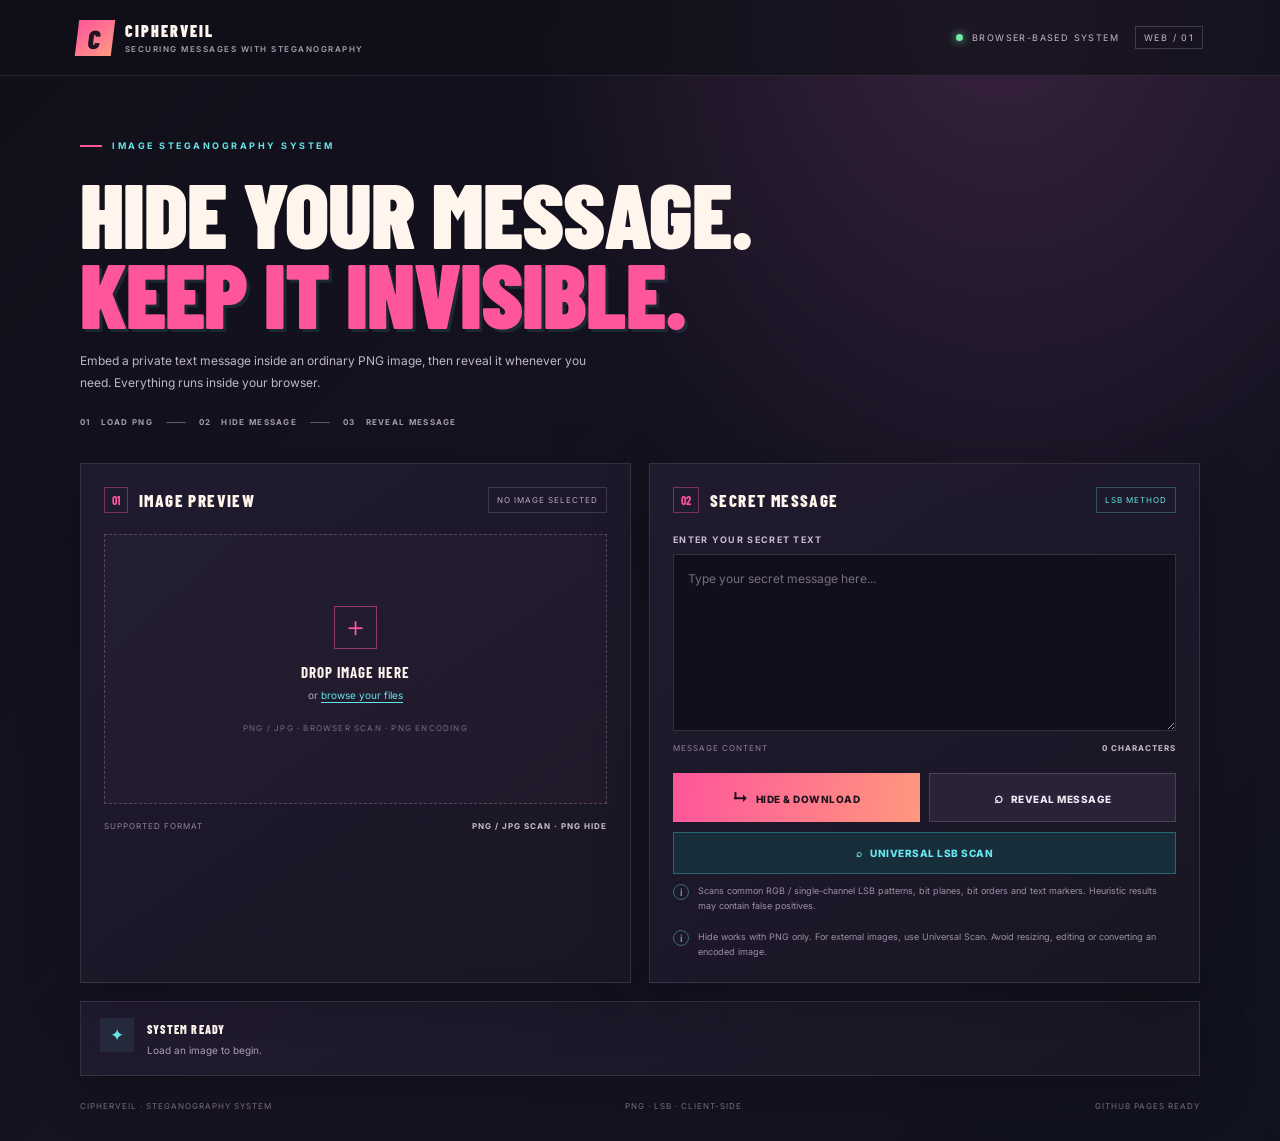
<file: index.html>
<!DOCTYPE html>
<html lang="en">
<head>
  <meta charset="UTF-8">
  <meta name="viewport" content="width=device-width, initial-scale=1.0">
  <meta name="theme-color" content="#11101b">
  <title>CipherVeil | Image Steganography</title>
  <link rel="preconnect" href="https://fonts.googleapis.com">
  <link rel="preconnect" href="https://fonts.gstatic.com" crossorigin>
  <link href="https://fonts.googleapis.com/css2?family=Barlow+Condensed:wght@500;600;700;800;900&family=Inter:wght@400;500;600;700&display=swap" rel="stylesheet">
  <link rel="stylesheet" href="style.css">
</head>
<body>
  <header class="topbar">
    <a class="brand" href="#"><span class="brand-icon">C</span><span>CIPHERVEIL<small>SECURING MESSAGES WITH STEGANOGRAPHY</small></span></a>
    <div class="top-status"><span class="pulse"></span> BROWSER-BASED SYSTEM <span class="version">WEB / 01</span></div>
  </header>

  <main class="container">
    <section class="hero">
      <div class="eyebrow"><span></span> IMAGE STEGANOGRAPHY SYSTEM</div>
      <h1>HIDE YOUR MESSAGE.<br><em>KEEP IT INVISIBLE.</em></h1>
      <p>Embed a private text message inside an ordinary PNG image, then reveal it whenever you need. Everything runs inside your browser.</p>
      <div class="steps"><span>01 &nbsp; LOAD PNG</span><i></i><span>02 &nbsp; HIDE MESSAGE</span><i></i><span>03 &nbsp; REVEAL MESSAGE</span></div>
    </section>

    <section class="workspace">
      <article class="panel">
        <div class="panel-heading"><div><b>01</b><h2>IMAGE PREVIEW</h2></div><span class="tag" id="fileStatus">NO IMAGE SELECTED</span></div>
        <label class="dropzone" id="dropzone" for="imageInput">
          <input type="file" id="imageInput" accept="image/png,image/jpeg,.png,.jpg,.jpeg">
          <span class="plus">＋</span><strong>DROP IMAGE HERE</strong>
          <small>or <u>browse your files</u></small>
          <small class="format">PNG / JPG · BROWSER SCAN · PNG ENCODING</small>
        </label>
        <div class="preview hidden" id="preview">
          <img id="previewImg" alt="Selected PNG preview">
          <div class="preview-bar"><span id="fileName">image.png</span><button id="changeFile" type="button">CHANGE IMAGE</button></div>
        </div>
        <div class="meta"><span>SUPPORTED FORMAT</span><strong>PNG / JPG SCAN · PNG HIDE</strong></div>
      </article>

      <article class="panel">
        <div class="panel-heading"><div><b>02</b><h2>SECRET MESSAGE</h2></div><span class="tag cyan">LSB METHOD</span></div>
        <label class="field-label" for="message">ENTER YOUR SECRET TEXT</label>
        <textarea id="message" maxlength="100000" placeholder="Type your secret message here..."></textarea>
        <div class="meta counter"><span>MESSAGE CONTENT</span><strong id="count">0 CHARACTERS</strong></div>
        <div class="actions">
          <button class="btn hide-btn" id="hideBtn"><span>↳</span> HIDE &amp; DOWNLOAD</button>
          <button class="btn reveal-btn" id="revealBtn"><span>⌕</span> REVEAL MESSAGE</button>
        </div>
        <button class="btn scan-btn" id="scanBtn" type="button">⌕ &nbsp; UNIVERSAL LSB SCAN</button>
        <div class="hint scan-hint"><span>i</span><p>Scans common RGB / single-channel LSB patterns, bit planes, bit orders and text markers. Heuristic results may contain false positives.</p></div>
        <div class="hint"><span>i</span><p>Hide works with PNG only. For external images, use Universal Scan. Avoid resizing, editing or converting an encoded image.</p></div>
      </article>
    </section>

    <section class="result panel" aria-live="polite">
      <div class="result-mark" id="resultMark">✦</div>
      <div class="result-content"><strong id="resultTitle">SYSTEM READY</strong><p id="resultText">Load an image to begin.</p></div>
      <a id="downloadLink" class="download hidden" href="#" download="cipherveil_hidden.png">DOWNLOAD PNG ↗</a>
    </section>
    <footer><span>CIPHERVEIL · STEGANOGRAPHY SYSTEM</span><span>PNG · LSB · CLIENT-SIDE</span><span>GITHUB PAGES READY</span></footer>
  </main>
  <script src="script.js"></script>
</body>
</html>
</file>
<file: style.css>
*{box-sizing:border-box}:root{--bg:#11101b;--panel:#1c1928;--pink:#ff559b;--cyan:#65e4e9;--white:#fff5ed;--muted:#a99fb2}
body{margin:0;min-height:100vh;color:var(--white);font-family:Inter,Arial,sans-serif;background:radial-gradient(ellipse at 78% 0%,#38213d 0,transparent 33%),linear-gradient(135deg,#100f19,#171323 60%,#10121e);overflow-x:hidden}
.topbar{height:76px;padding:0 clamp(20px,6vw,90px);display:flex;align-items:center;justify-content:space-between;border-bottom:1px solid #ffffff17;background:#100f19aa}
.brand{display:flex;align-items:center;gap:12px;text-decoration:none;color:var(--white);font:900 16px "Barlow Condensed",sans-serif;letter-spacing:2px}.brand-icon{width:36px;height:36px;display:grid;place-items:center;background:linear-gradient(140deg,var(--pink),#ff9a83);color:#211322;font-size:26px;transform:skew(-7deg)}.brand small{display:block;font:600 8px Inter,sans-serif;letter-spacing:1.5px;color:#a99eaf;margin-top:4px}
.top-status{display:flex;align-items:center;gap:9px;color:#c4b9ca;font-size:9px;letter-spacing:1.4px}.pulse{height:7px;width:7px;background:#75e9ac;border-radius:50%;box-shadow:0 0 10px #75e9ac}.version{padding:5px 8px;border:1px solid #ffffff2b;margin-left:7px}
.container{width:min(1120px,90vw);margin:auto}.hero{padding:64px 0 36px}.eyebrow{display:flex;align-items:center;gap:10px;color:var(--cyan);font-size:9px;font-weight:700;letter-spacing:2.5px}.eyebrow span{height:2px;width:22px;background:var(--pink)}
h1{font:900 clamp(52px,8vw,91px)/.88 "Barlow Condensed",Impact,sans-serif;letter-spacing:-1px;margin:22px 0 17px}h1 em{font-style:normal;color:var(--pink);text-shadow:3px 3px 0 #65e4e91c}.hero p{max-width:520px;color:#c0b6c7;font-size:12px;line-height:1.8;margin:0}.steps{display:flex;align-items:center;gap:13px;margin-top:24px;color:#a69bac;font-size:8px;letter-spacing:1.3px;font-weight:700}.steps i{height:1px;width:20px;background:#66596e}
.workspace{display:grid;grid-template-columns:1fr 1fr;gap:18px}.panel{background:linear-gradient(145deg,#211b2fee,#191624f5);border:1px solid #ffffff1c;box-shadow:0 18px 55px #0003}.workspace>.panel{padding:23px}.panel-heading{display:flex;justify-content:space-between;align-items:center;margin-bottom:21px}.panel-heading>div{display:flex;align-items:center;gap:11px}.panel-heading b{font:700 12px "Barlow Condensed";color:var(--pink);padding:5px 7px;border:1px solid #ff559b66}.panel-heading h2{font:800 17px "Barlow Condensed";letter-spacing:1.4px;margin:0}.tag{font-size:8px;letter-spacing:1px;color:#b7aabd;border:1px solid #ffffff25;padding:7px 8px}.tag.cyan{color:var(--cyan);border-color:#65e4e94a}
.dropzone{height:270px;border:1px dashed #9b8ba466;background:linear-gradient(135deg,#ffffff05,#ff559b08);display:flex;flex-direction:column;align-items:center;justify-content:center;cursor:pointer;transition:.2s}.dropzone:hover,.dropzone.dragover{border-color:var(--pink);background:#ff559b0d}.dropzone input{display:none}.plus{width:43px;height:43px;border:1px solid #ff559b88;color:var(--pink);display:grid;place-items:center;font-size:27px;margin-bottom:14px}.dropzone strong{font:700 15px "Barlow Condensed";letter-spacing:1px}.dropzone small{font-size:10px;color:#b9aebe;margin-top:8px}.dropzone u{color:var(--cyan);text-underline-offset:3px}.dropzone .format{font-size:8px;letter-spacing:1.2px;color:#766b80;margin-top:22px}
.preview{height:270px;background:#0d0b13;position:relative;display:grid;place-items:center;overflow:hidden}.preview img{max-width:100%;max-height:100%;object-fit:contain}.preview-bar{position:absolute;bottom:0;left:0;right:0;padding:11px 13px;background:#0d0b13df;display:flex;justify-content:space-between;align-items:center;font-size:10px}.preview-bar button{background:none;border:0;color:var(--cyan);font-size:9px;font-weight:800;letter-spacing:1px;cursor:pointer}
.meta{display:flex;justify-content:space-between;margin-top:17px;color:#8f8498;font-size:8px;letter-spacing:1px}.meta strong{color:#c9becf;font-size:8px}.field-label{display:block;color:#c8bdce;font-size:9px;font-weight:700;letter-spacing:1.3px;margin:3px 0 9px}textarea{width:100%;height:177px;resize:vertical;background:#110f1b;border:1px solid #ffffff24;color:var(--white);padding:14px;font:12px/1.7 Inter,sans-serif;outline:none}textarea:focus{border-color:#ff559b99}textarea::placeholder{color:#776d80}.counter{margin-top:8px}
.actions{display:grid;grid-template-columns:1fr 1fr;gap:9px;margin-top:20px}.btn{padding:14px 8px;border:0;cursor:pointer;font:800 10px Inter,sans-serif;letter-spacing:.5px;transition:.2s}.btn span{font-size:15px;margin-right:5px}.hide-btn{background:linear-gradient(100deg,#ff559b,#ff987e);color:#201320}.hide-btn:hover{filter:brightness(1.1);transform:translateY(-2px)}.reveal-btn{background:#2a2337;color:#f0e7f2;border:1px solid #ffffff25}.reveal-btn:hover{border-color:var(--cyan);color:var(--cyan)}.btn:disabled{opacity:.55;cursor:wait;transform:none}
.hint{display:flex;gap:9px;margin-top:17px;align-items:flex-start;color:#9c91a5}.hint>span{width:16px;height:16px;border:1px solid #65e4e966;border-radius:50%;display:grid;place-items:center;color:var(--cyan);font-size:10px;flex:none}.hint p{font-size:9px;line-height:1.6;margin:0}
.result{margin-top:18px;padding:16px 19px;display:flex;align-items:flex-start;gap:13px;min-height:75px;max-width:100%;min-width:0;overflow:hidden}.result-mark{width:34px;height:34px;display:grid;place-items:center;background:#65e4e914;color:var(--cyan);font-size:17px;flex:none}.result-content{flex:1;min-width:0;max-width:100%;overflow:hidden}.result-content strong{font:800 12px "Barlow Condensed";letter-spacing:1.2px}.result-content p{font-size:10px;color:#aa9fb2;margin:5px 0 0;line-height:1.5;white-space:pre-wrap;overflow-wrap:anywhere;word-break:break-word;max-height:130px;overflow-y:auto;max-width:100%;padding-right:6px}.download{flex:none;font-size:9px;font-weight:800;letter-spacing:1px;color:var(--cyan);text-decoration:none}.download:hover{color:var(--pink)}footer{display:flex;justify-content:space-between;gap:12px;padding:25px 0 30px;color:#766c80;font-size:8px;letter-spacing:1px}.hidden{display:none!important}
@media(max-width:760px){.topbar{height:64px}.top-status{font-size:0}.version{font-size:8px}.hero{padding-top:46px}.workspace{grid-template-columns:1fr}.workspace>.panel{padding:18px}.dropzone,.preview{height:235px}.steps{flex-wrap:wrap}.result{align-items:flex-start}.download{align-self:center}footer{flex-wrap:wrap;font-size:7px}}

.scan-btn{width:100%;margin-top:10px;background:#182d3a;color:#67e9f2;border:1px solid #42dce455}.scan-btn:hover{border-color:var(--cyan);filter:brightness(1.15)}.scan-hint{margin-top:10px}
</file>
